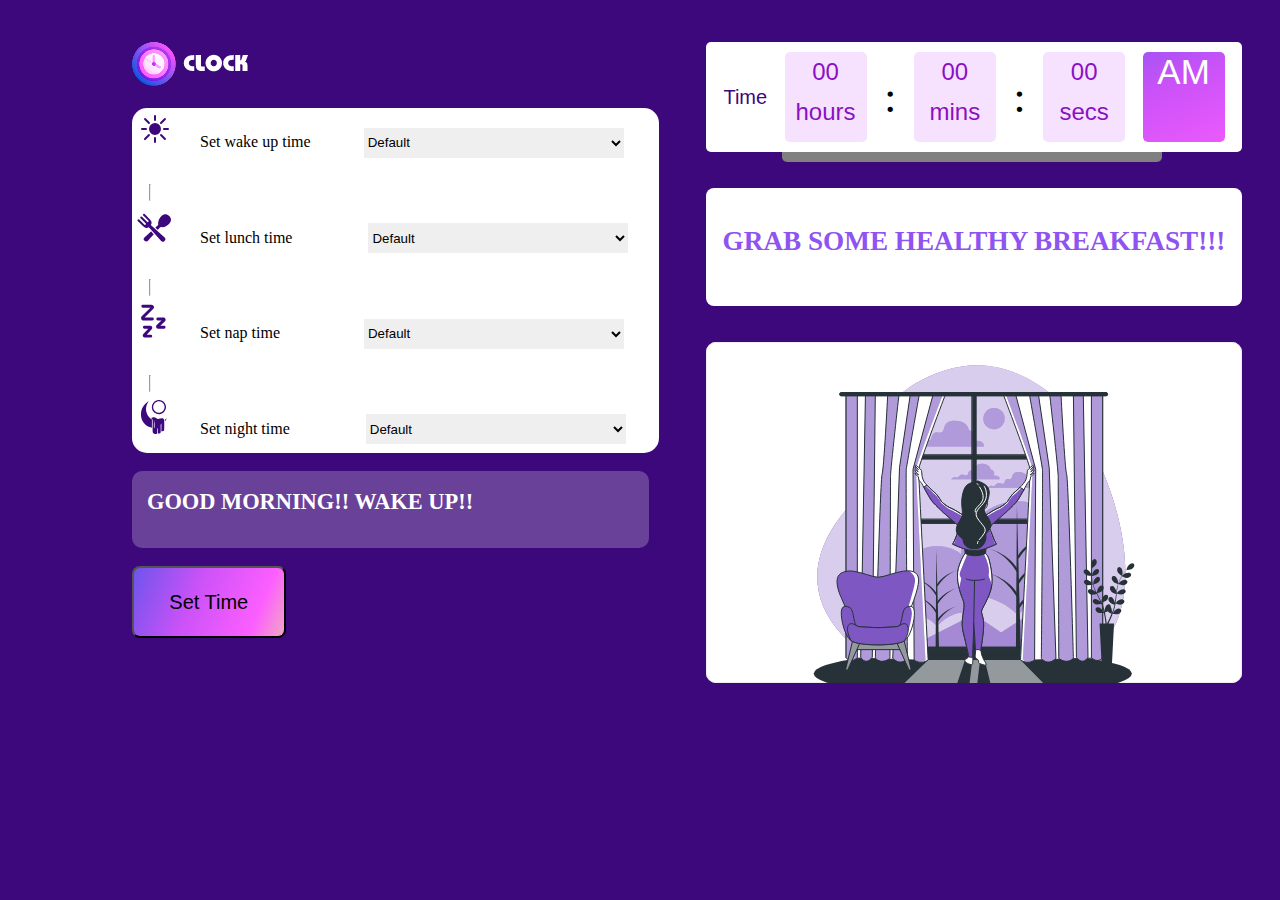
<file: index.html>
<!DOCTYPE html>
<html lang="en">
<head>
    <meta charset="UTF-8">
    <meta http-equiv="X-UA-Compatible" content="IE=edge">
    <meta name="viewport" content="width=device-width, initial-scale=1.0">
    <title>Digital Clock</title>
    <link rel="stylesheet" href="./index.css">
</head>
<body>
   
    <div class="container" > 
        <img id="logo" src="./clock_logo.png" alt=""> <br><br>

        <div class="set">
            <div class="one">
                <img class="img1" src="./wake_up.svg">
                <label for="" class="ones">Set wake up time</label>
                <select name="" id="onece" class="commen">
                    <option>Default</option>
                    <option>10 AM - 11 AM </option>
                    <option>11 AM - 12 PM </option>
                    <option>12 PM - 1 PM </option>
                    <option> 1 PM - 2 PM </option>
                    <option> 2 PM - 3 PM </option>
                    <option> 3 PM - 4 PM </option>
                    <option> 4 PM - 5 PM </option>
                    <option> 5 PM - 6 PM </option>
                    <option> 6 PM - 7 PM </option>
                    <option> 7 PM - 8 PM </option>
                    <option> 8 PM - 9 PM </option>
                    <option> 9 PM - 10 PM </option>
                    <option>10 PM - 11 PM </option>
                    <option>11 PM - 12 PM </option>
                    <option>12 AM - 1 AM </option>
                    <option> 1 AM - 2 AM </option>
                    <option> 2 AM - 3 AM </option>
                    <option> 3 AM - 4 AM </option>
                    <option> 4 AM - 5 AM </option>
                    <option> 5 AM - 6 AM </option>
                    <option> 6 AM - 7 AM </option>
                    <option> 7 AM - 8 AM </option>
                    <option> 8 AM - 9 AM </option>
                    <option> 9 AM - 10 AM </option>
                </select>
            </div> <br>

            <hr class="hr">

            <div class="two">
                <img class="img" src="./lunch_time.svg">
                <label for="" class="twos">Set lunch time</label> &nbsp; &nbsp; &nbsp; &nbsp; &nbsp; &nbsp; &nbsp; &nbsp; &nbsp;
                <select name="" id="twoce" class="commen">
                    <option>Default</option>
                    <option>12 PM - 1 PM </option>
                    <option> 1 PM - 2 PM </option>
                    <option> 2 PM - 3 PM </option>
                    <option> 3 PM - 4 PM </option>
                    <option> 4 PM - 5 PM </option>
                    <option> 5 PM - 6 PM </option>
                    <option> 6 PM - 7 PM </option>
                    <option> 7 PM - 8 PM </option>
                    <option> 8 PM - 9 PM </option>
                    <option> 9 PM - 10 PM </option>
                    <option>10 PM - 11 PM </option>
                    <option>11 PM - 12 PM </option>
                    <option>12 AM - 1 AM </option>
                    <option> 1 AM - 2 AM </option>
                    <option> 2 AM - 3 AM </option>
                    <option> 3 AM - 4 AM </option>
                    <option> 4 AM - 5 AM </option>
                    <option> 5 AM - 6 AM </option>
                    <option> 6 AM - 7 AM </option>
                    <option> 7 AM - 8 AM </option>
                    <option> 8 AM - 9 AM </option>
                    <option> 9 AM - 10 AM </option>
                    <option>10 AM - 11 AM </option>
                    <option>11 AM - 12 PM </option>
                </select>
            </div> <br>

            <hr class="hr">

            <div class="three">
                <img class="img"  src="./nap_time.svg">
                <label for="" class="threes">Set nap time</label>
                <select name="" id="threece" class="commen">
                    <option>Default</option>
                    <option> 4 PM - 5 PM </option>
                    <option> 5 PM - 6 PM </option>
                    <option> 6 PM - 7 PM </option>
                    <option> 7 PM - 8 PM </option>
                    <option> 8 PM - 9 PM </option>
                    <option> 9 PM - 10 PM </option>
                    <option>10 PM - 11 PM </option>
                    <option>11 PM - 12 PM </option>
                    <option>12 AM - 1 AM </option>
                    <option> 1 AM - 2 AM </option>
                    <option> 2 AM - 3 AM </option>
                    <option> 3 AM - 4 AM </option>
                    <option> 4 AM - 5 AM </option>
                    <option> 5 AM - 6 AM </option>
                    <option> 6 AM - 7 AM </option>
                    <option> 7 AM - 8 AM </option>
                    <option> 8 AM - 9 AM </option>
                    <option> 9 AM - 10 AM </option>
                    <option>10 AM - 11 AM </option>
                    <option>11 AM - 12 PM </option>
                    <option>12 PM - 1 PM </option>
                    <option> 1 PM - 2 PM </option>
                    <option> 2 PM - 3 PM </option>
                    <option> 3 PM - 4 PM </option>
                </select>
            </div> <br>

            <hr class="hr">

            <div class="four">
                <img class="img"  src="./night.svg">
                <label for="" class="fours">Set night time</label>
                <select name="" id="fource"  class="commen">
                    <option value="0">Default</option>
                    <option value="1">1 AM - 2 AM</option>
                    <option value="2">2 AM - 3 AM</option>
                    <option value="3">3 AM - 4 AM</option>
                    <option value="4">4 AM - 5 AM</option>
                    <option value="5">5 AM - 6 AM</option>
                    <option value="6">6 AM - 7 AM</option>
                    <option value="7">7 AM - 8 AM</option>
                    <option value="8">8 AM - 9 AM</option>
                    <option value="9">9 AM - 10 AM</option>
                    <option value="10">10 AM - 11 AM</option>
                    <option value="11">11 AM - 12 AM</option>
                    <option value="12">12 AM - 1 PM</option>
                    <option value="13">1 PM - 2 PM</option>
                    <option value="14">2 PM - 3 PM</option>
                    <option value="15">3 PM - 4 PM</option>
                    <option value="16">4 PM - 5 PM</option>
                    <option value="17">5 PM - 6 PM</option>
                    <option value="18">6 PM - 7 PM</option>
                    <option value="19">7 PM - 8 PM</option>
                    <option value="20">8 PM - 9 PM</option>
                    <option value="21">9 PM - 10 PM</option>
                    <option value="23">10 PM - 11 PM</option>
                    <option value="24">11 PM - 12 AM</option>
                </select>
            </div> <br>
      </div> <br>

     <div class="good">
         <span class="good1" id="yo">GOOD MORNING!! WAKE UP!!</span>
     </div> <br>

     
    <button id="click" onclick="setTime()"><span>Set Time</span></button>


    </div>


    <div class="container2">

          <div class="index"></div>

        <div class="time"> <span class="time1">Time</span>

             <div class="t1"> <span id="hours">00</span> <br> hours  </div> <span class="collan">:</span>

             <div class="t1"> <span id="minutes">00</span> <br> mins  </div> <span class="collan">:</span>
             
             <div class="t1"> <span id="seconds">00</span> <br> secs  </div>     

             <div class="am"> <span id="ampm">AM</span></div>
                
           

        </div>
      <br><br>  
        <div class="grab">
            <span class="text" id="yoo">GRAB SOME HEALTHY BREAKFAST!!!</span>
        </div> <br><br>
   

        <div class="wake">
            <img src="./Component 30 – 1.svg" alt="">
        </div>

    </div>

    <script src="index.js"></script>
</body>
</html>
</file>
<file: index.css>
body{
    background-color: #3D087B;
    width: 1366px;
height: 849px;
overflow-x: hidden;

}

.container{
 position: relative;
 top: 34px;
 left: 124px;  
}

#logo{
    position: relative;
  
    
} 

.set{
    background-color: white;
    top: 163px;
    left: 149px;
    width: 517px;
    height: 335px;
    padding: 5px    ;
    /* UI Properties */
    opacity: 1;
    border-radius: 15px;
}

.hr{
    width: 0px;
    height: 15px;
   margin-left: 12px;
}

.good{
    background-color: rgb(255, 255, 255, 0.23);
    width: 517px;
    height: 77px;
    font-family: "Baumans";
   
    /* text-align: center; */
    border-radius: 10px;   
    color: white;
    font-weight: 900;
}

.good1{
    position: relative;
    top: 18px;
    font-size: 1.4rem;
    text-align: left;
    padding-left: 15px;
}

.ones{
    top: 174px;
    left: 204px;
    width: 141px;
    height: 23px;
    margin-left: 25px;
    
}

.twos{
    margin-left: 25px;
}

.threes{
    margin-left: 25px;
}

.fours{
    margin-left: 25px;
}

#onece{
  margin-left: 49px;
}

#twoce{
    margin-left: 0px;
}

#threece{
    margin-left: 80px;
}

#fource{
    margin-left: 72px;
}
.img1{
    top: 169px;
    left: 149px;
    width: 34px;
    height: 34px;
}

.commen{
    width: 260px;
    height: 30px;
    border: 0px hidden;
}

.img{
    width: 34px;
    height: 34px;
}

#click{
    width: 12vw;
    height: 8vh;
    font-size: 20px;
    font-weight: 200;
    background:transparent linear-gradient(113deg,#6E54EC 0%, #CB52F8 40%, #FC5EFF 80% , #F1A7C5 100%);
    border-radius: 8px;

} 
#click:hover{
    background:transparent linear-gradient(113deg, #F1A7C5 0%, #FC5EFF 40%,#CB52F8 80%,#6E54EC 100%);
}

button:hover span {
    display: none;
  
}

button:hover:before {
    content: "Party time";
    
}

.container2{
    position: absolute;
    top: 42px;
    left: 706px;
}
.index{
    background-color: gray;
    width: 380px;
    height: 120px;
    border: #EDEDED;
    border-radius: 5px;
    position: absolute;
    right: 80px;
    z-index: -1;
}
.time{
    width: 536px;
    height: 110px;
    display: flex;
    border-radius: 5px;
    justify-content: space-evenly;
    background-color: #FFFFFF;
    /* padding-top: 20px; */
    align-items: center;
    z-index: 1;
    
    
}

.time1{
    font-family: 'Barlow', sans-serif;
    font-size: 20px;
    color: #3D087B;
}

.collan{
    font-size: 45px;
    
}

.grab{
    background-color: #FFFFFF;
    width: 536px;
    height: 118px;
    border-radius: 8px;
    font-weight: bold   ;
    font-family: "Baumans";
    font-size: 28px;
    font-size: 1.7rem;
    text-align: center;
    color: #8E53F0;

    
    
}

.text{
    position: relative;
    top: 38px;
}


.t1{
   background-color:   #F6E2FF;
   width: 82px;
   height: 90px;
   border-radius: 5px; 
   text-align: center;
   color: #8A11BF;
   font-family: 'Barlow', sans-serif;
   font-size: 24px;
   line-height: 40px;


}

.am{
   background-image: url(./AM_svg.svg); 
   width: 82px;
   height: 90px;
   border-radius: 5px;
   text-align: center;
   font-family: 'Barlow', sans-serif;
   font-size: 35px;
   color: #FFFFFF;

}

.am1{
    position: relative;
    top: 25px;
}

/* Mobile responsiness  */


@media screen and (min-width: 320px) and (max-width: 480px){

    body{
        margin: 0;
        padding: 0;
        background-color: #3D087B;
        width: 100vw;
    /* height: 849px; */
        margin: 0;
    }
    
    .container{ 
        /* width: 40vw; */
     position: relative;
     top: 34px;
     left: 70px;  
     /* margin: 0;
     padding: 0; */
    }

    .container2{
        width: 100vw;
        position: absolute;
         top: 650px;
        left: 70px; 
        /* margin: 0;
        padding: 0; */
    }

    .set{
        
        /* width: 100%; */
    } 
    


    
}
</file>
